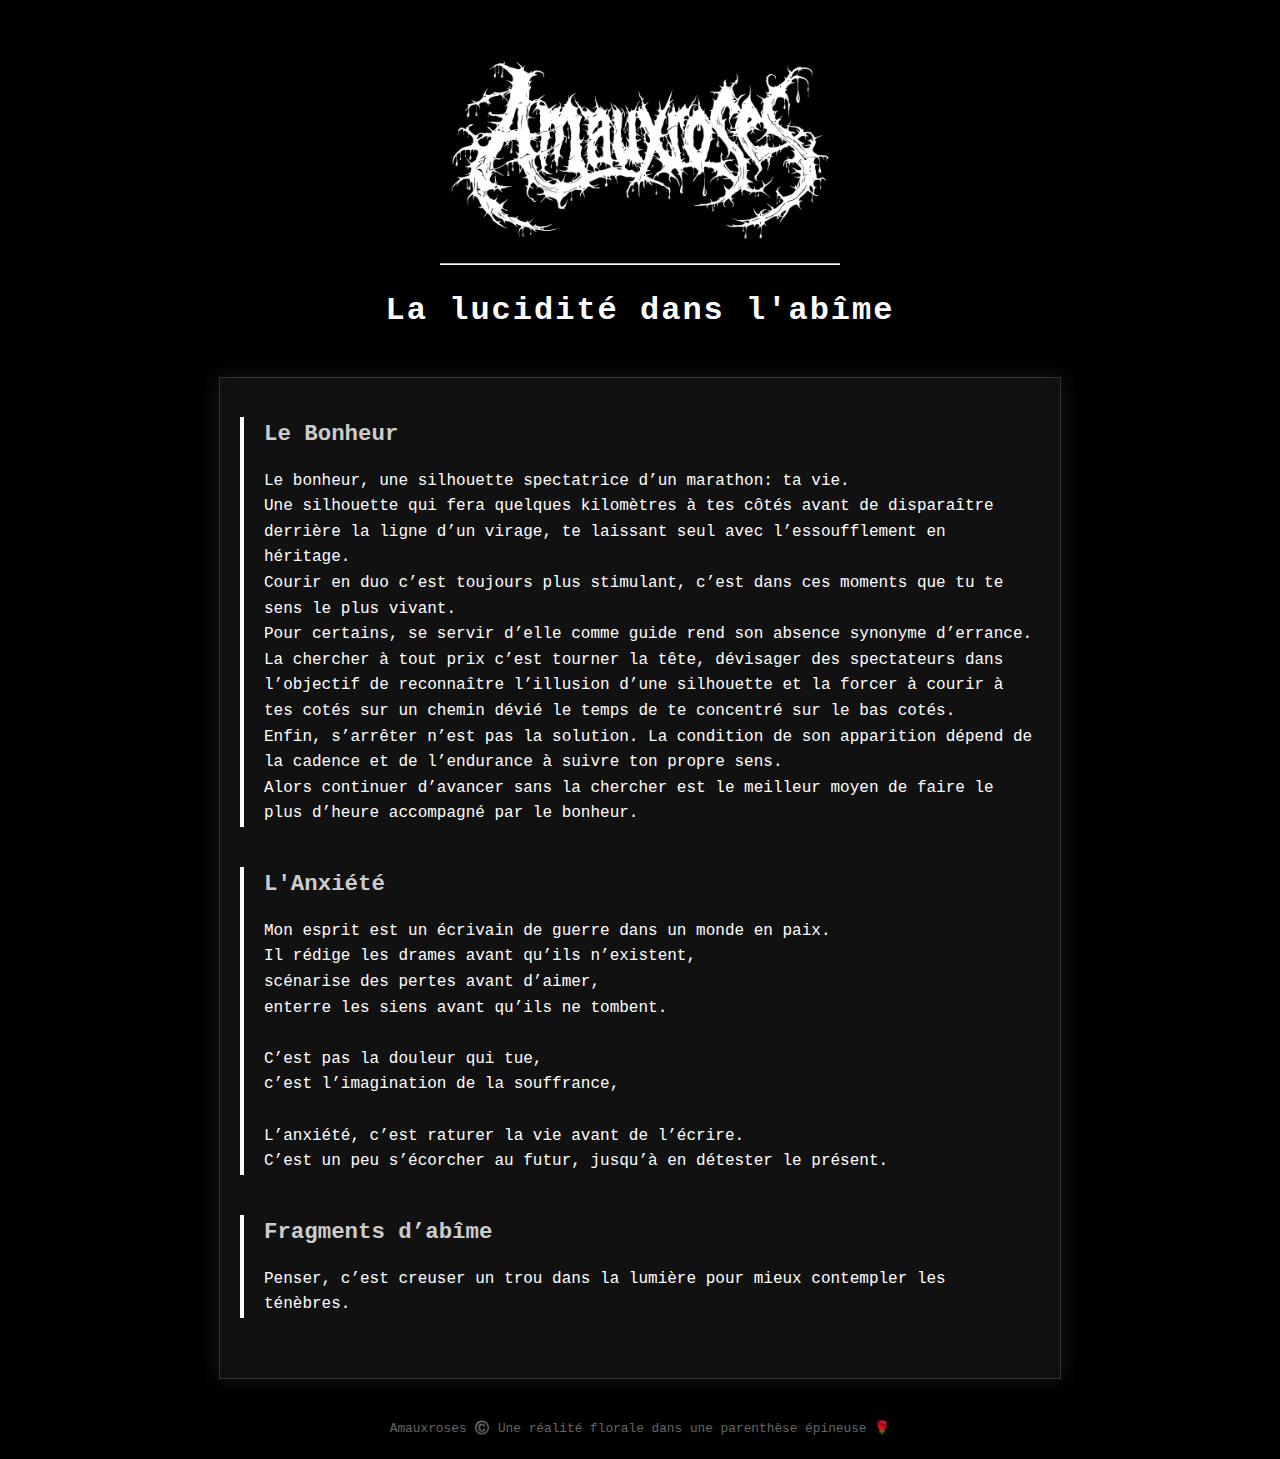
<file: abime.html>
<!DOCTYPE html>
<html lang="fr">
<head>
  <meta charset="UTF-8">
  <meta name="viewport" content="width=device-width, initial-scale=1.0">
    <link rel="icon" href="data:image/svg+xml,<svg xmlns=%22http://www.w3.org/2000/svg%22 viewBox=%220 0 100 100%22><text y=%22.9em%22 font-size=%2290%22>🌹</text></svg>">
  <title>Abime</title>
  <style>
    body {
      margin: 0;
      background-color: #000;
      color: #fff;
      font-family: 'Courier New', Courier, monospace;
      line-height: 1.6;
      display: flex;
      flex-direction: column;
      align-items: center;
    }

    header {
      text-align: center;
      margin: 40px 0 20px;
    }

    header img {
      max-width: 400px;
    }

    h1 {
      font-size: 2em;
      margin-top: 10px;
      letter-spacing: 2px;
    }

    .container {
      width: 90%;
      max-width: 800px;
      padding: 20px;
      background-color: #111;
      border: 1px solid #333;
      box-shadow: 0 0 20px rgba(255, 255, 255, 0.1);
      margin-bottom: 40px;
    }

    .text-entry {
      margin-bottom: 40px;
      border-left: 4px solid #fff;
      padding-left: 20px;
    }

    .text-entry h2 {
      font-size: 1.4em;
      margin-bottom: 10px;
      color: #ccc;
    }

    .text-entry p {
      white-space: pre-wrap;
    }

    footer {
      font-size: 0.8em;
      color: #666;
      margin-bottom: 20px;
    }
  </style>
</head>
<body>
  <header>
    <img src="deathcore-amauxroses-white.png" alt="Logo">
    <h1>La lucidité dans l'abîme</h1>
  </header>

  <div class="container" id="textContainer">
    <!-- Les textes s'afficheront ici -->
  </div>

  <footer>
    Amauxroses ©️ Une réalité florale dans une parenthèse épineuse 🌹
  </footer>

  <script>
    const textesPhilosophiques = [
      {
        titre: "Le Bonheur",
        contenu: `Le bonheur, une silhouette spectatrice d’un marathon: ta vie.
Une silhouette qui fera quelques kilomètres à tes côtés avant de disparaître derrière la ligne d’un virage, te laissant seul avec l’essoufflement en héritage.
Courir en duo c’est toujours plus stimulant, c’est dans ces moments que tu te sens le plus vivant.
Pour certains, se servir d’elle comme guide rend son absence synonyme d’errance.
La chercher à tout prix c’est tourner la tête, dévisager des spectateurs dans l’objectif de reconnaître l’illusion d’une silhouette et la forcer à courir à tes cotés sur un chemin dévié le temps de te concentré sur le bas cotés.
Enfin, s’arrêter n’est pas la solution. La condition de son apparition dépend de la cadence et de l’endurance à suivre ton propre sens.
Alors continuer d’avancer sans la chercher est le meilleur moyen de faire le plus d’heure accompagné par le bonheur.
`
      },
      {
        titre: "L'Anxiété",
        contenu: `Mon esprit est un écrivain de guerre dans un monde en paix.
Il rédige les drames avant qu’ils n’existent,
scénarise des pertes avant d’aimer,
enterre les siens avant qu’ils ne tombent.

C’est pas la douleur qui tue,
c’est l’imagination de la souffrance,

L’anxiété, c’est raturer la vie avant de l’écrire.
C’est un peu s’écorcher au futur, jusqu’à en détester le présent.
`
      },
      {
        titre: "Fragments d’abîme",
        contenu: `Penser, c’est creuser un trou dans la lumière pour mieux contempler les ténèbres.`
      }
    ];

    const container = document.getElementById('textContainer');

    textesPhilosophiques.forEach(texte => {
      const entry = document.createElement('div');
      entry.classList.add('text-entry');

      const title = document.createElement('h2');
      title.textContent = texte.titre;

      const content = document.createElement('p');
      content.textContent = texte.contenu;

      entry.appendChild(title);
      entry.appendChild(content);
      container.appendChild(entry);
    });
  </script>
</body>
</html>
</file>
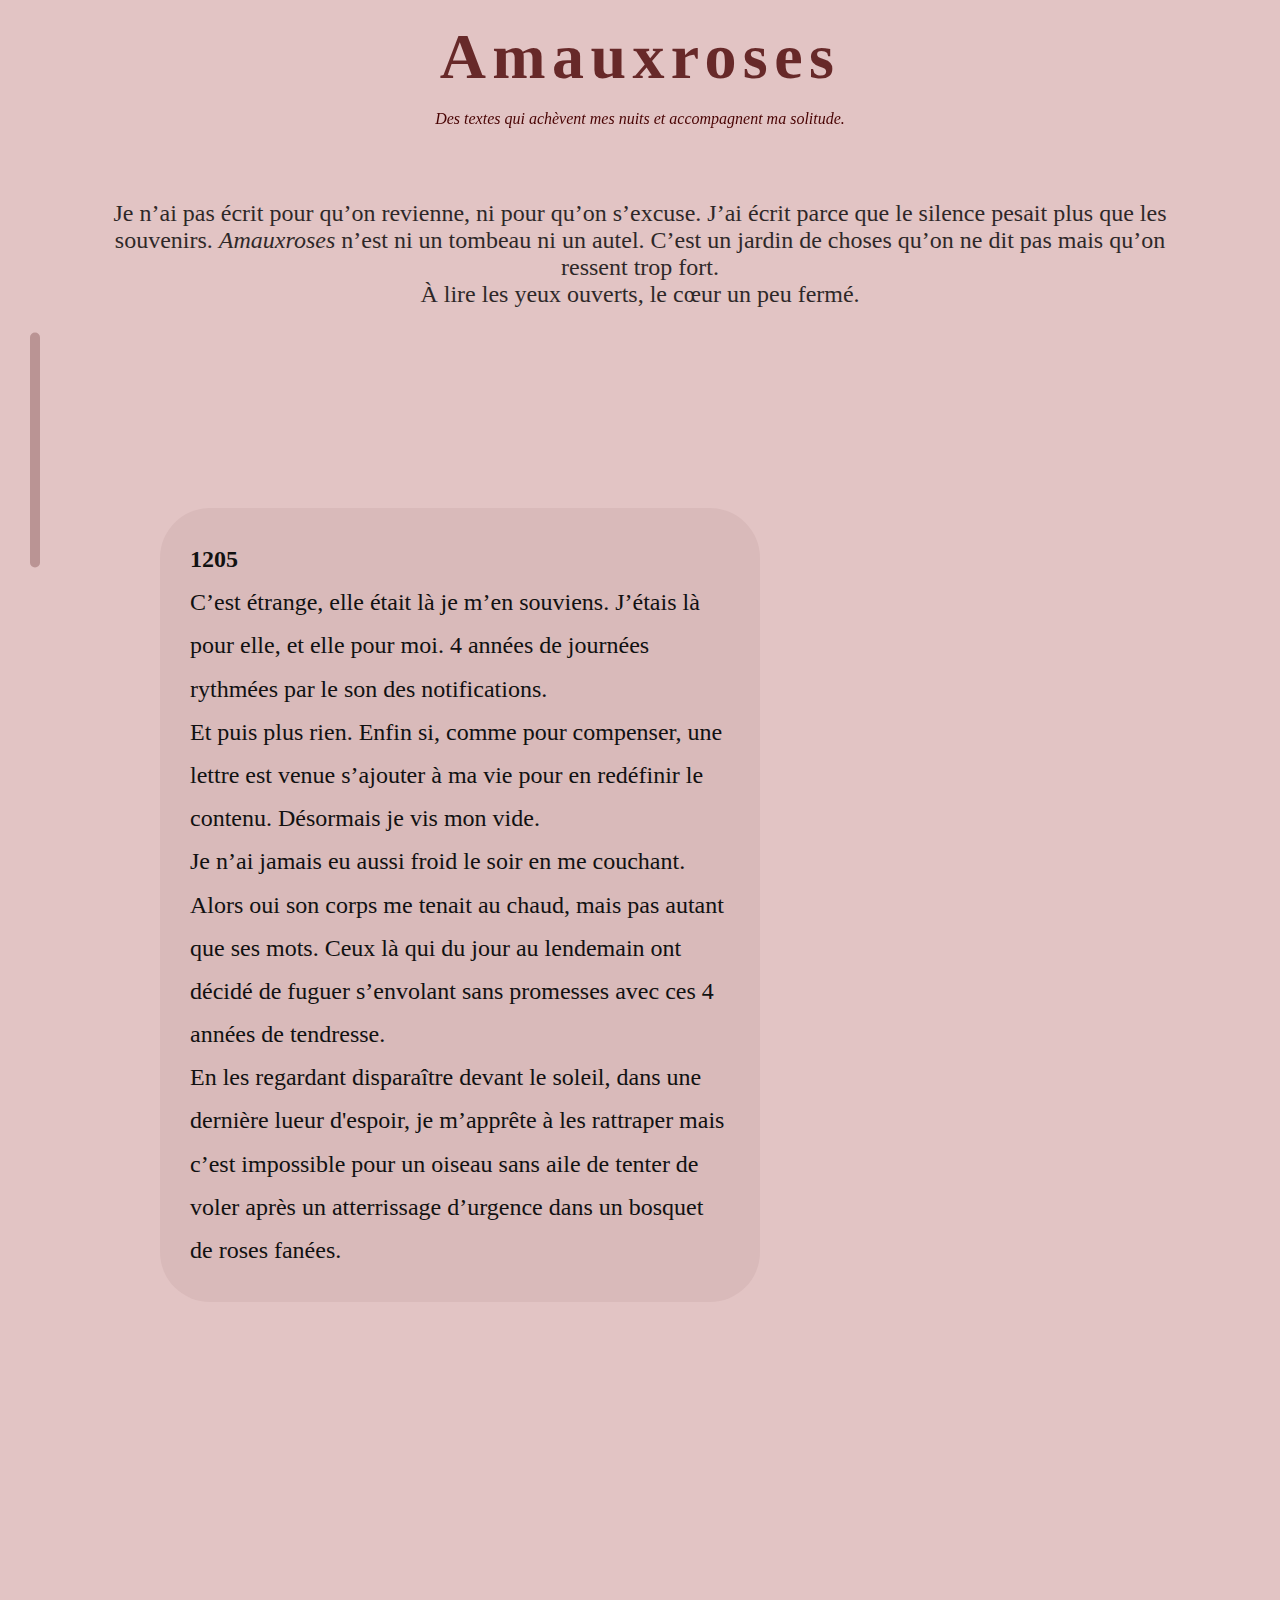
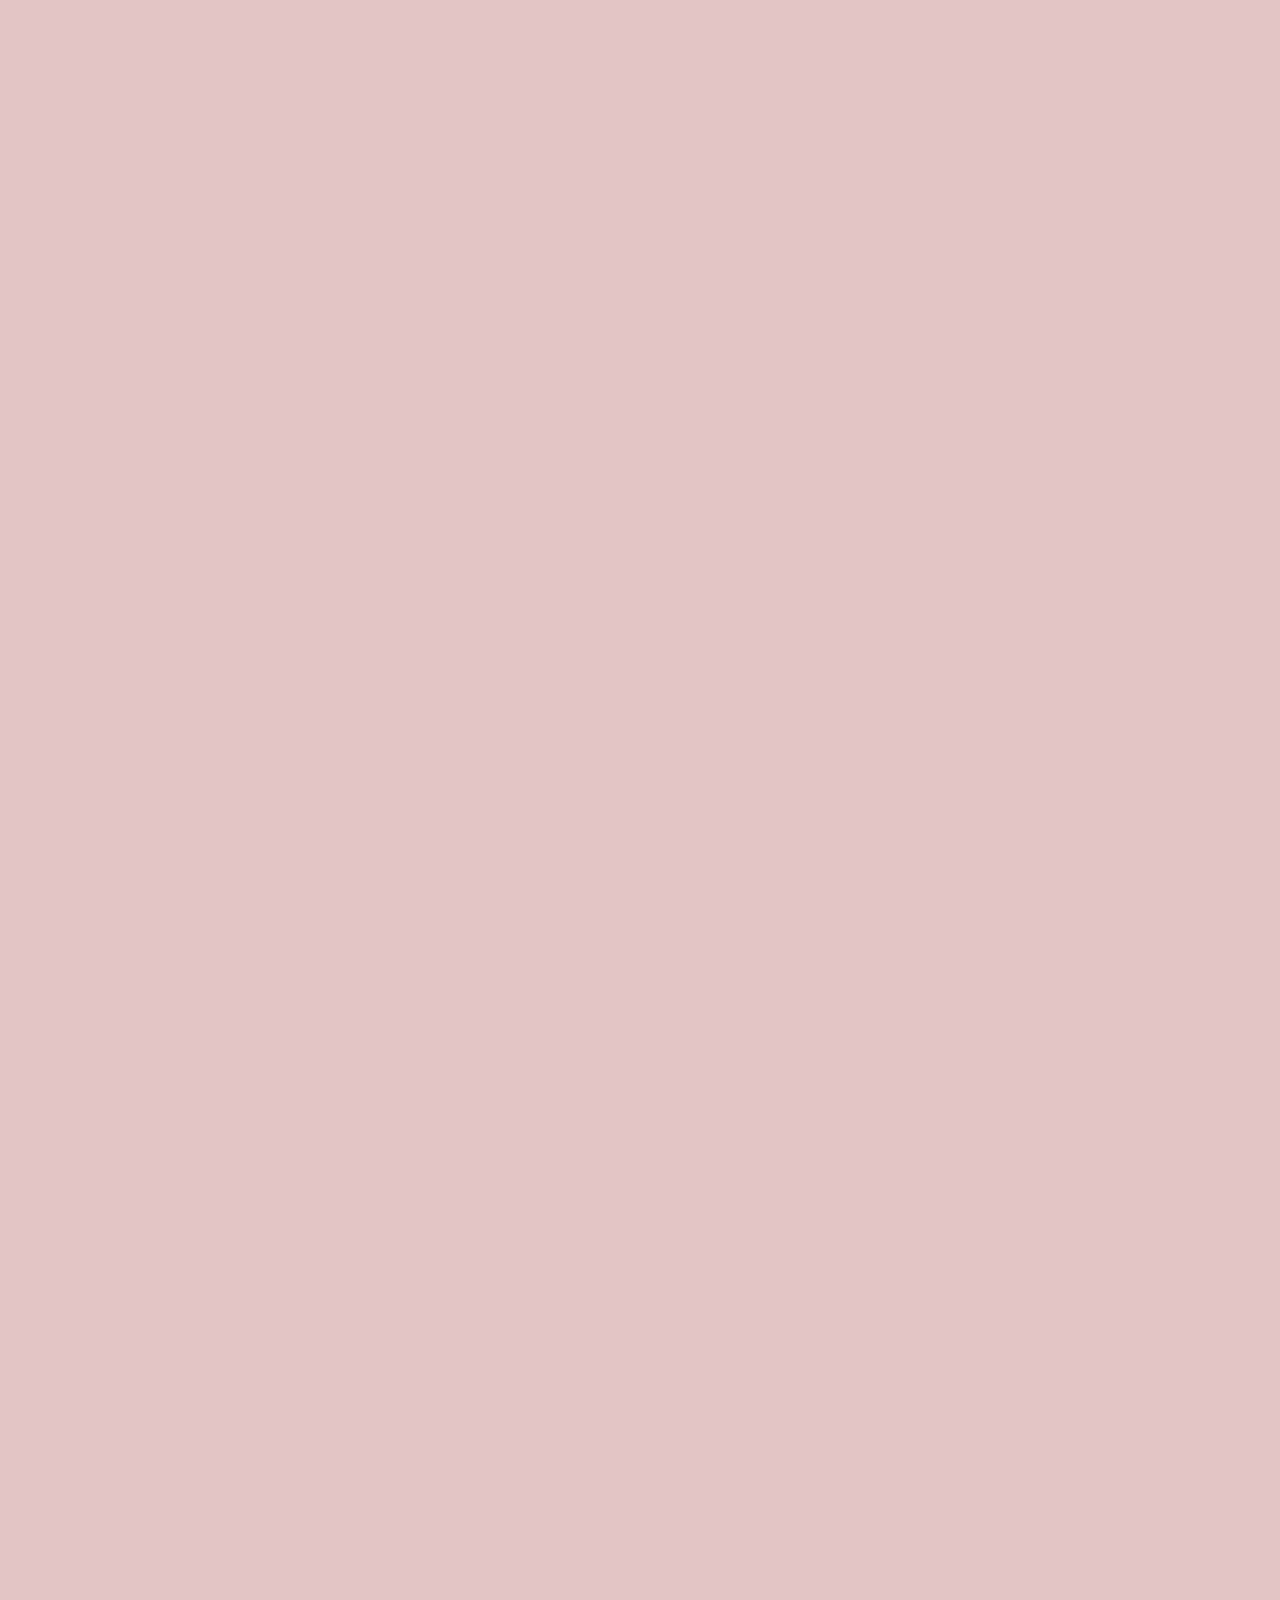
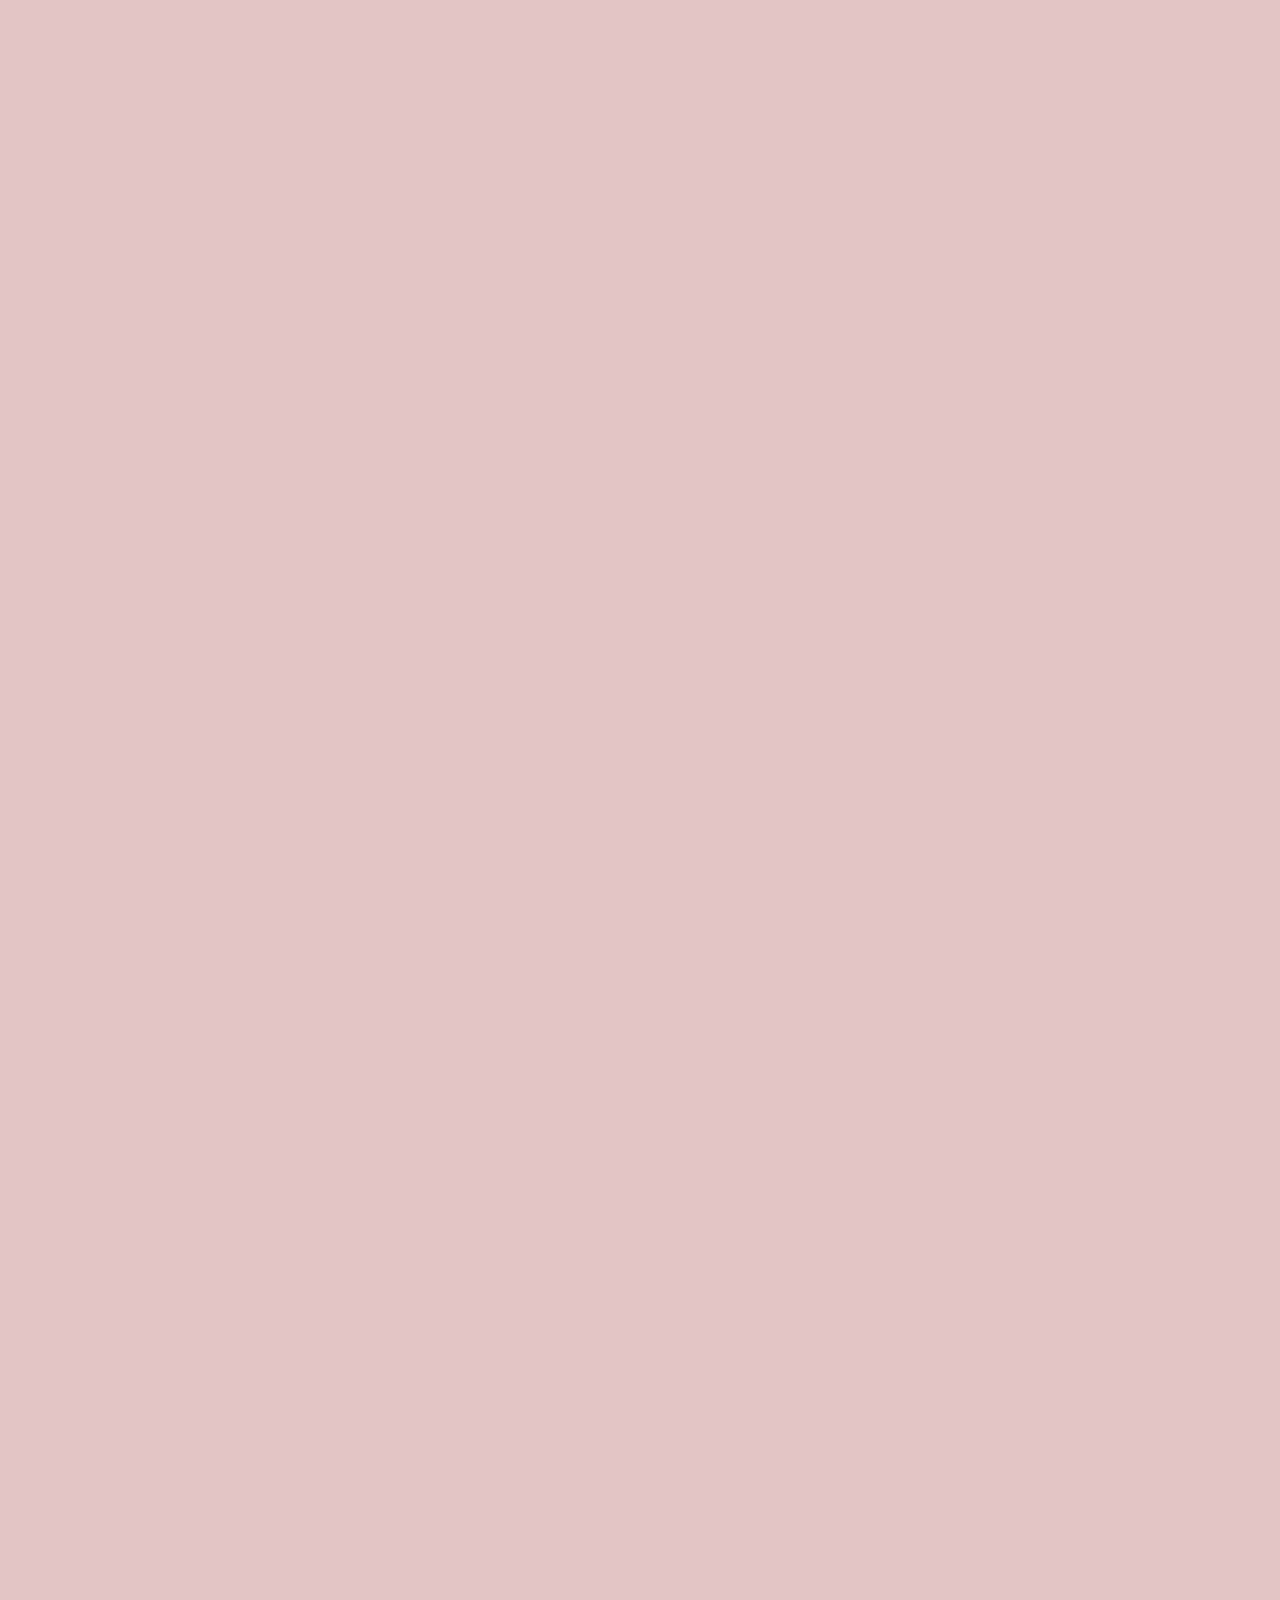
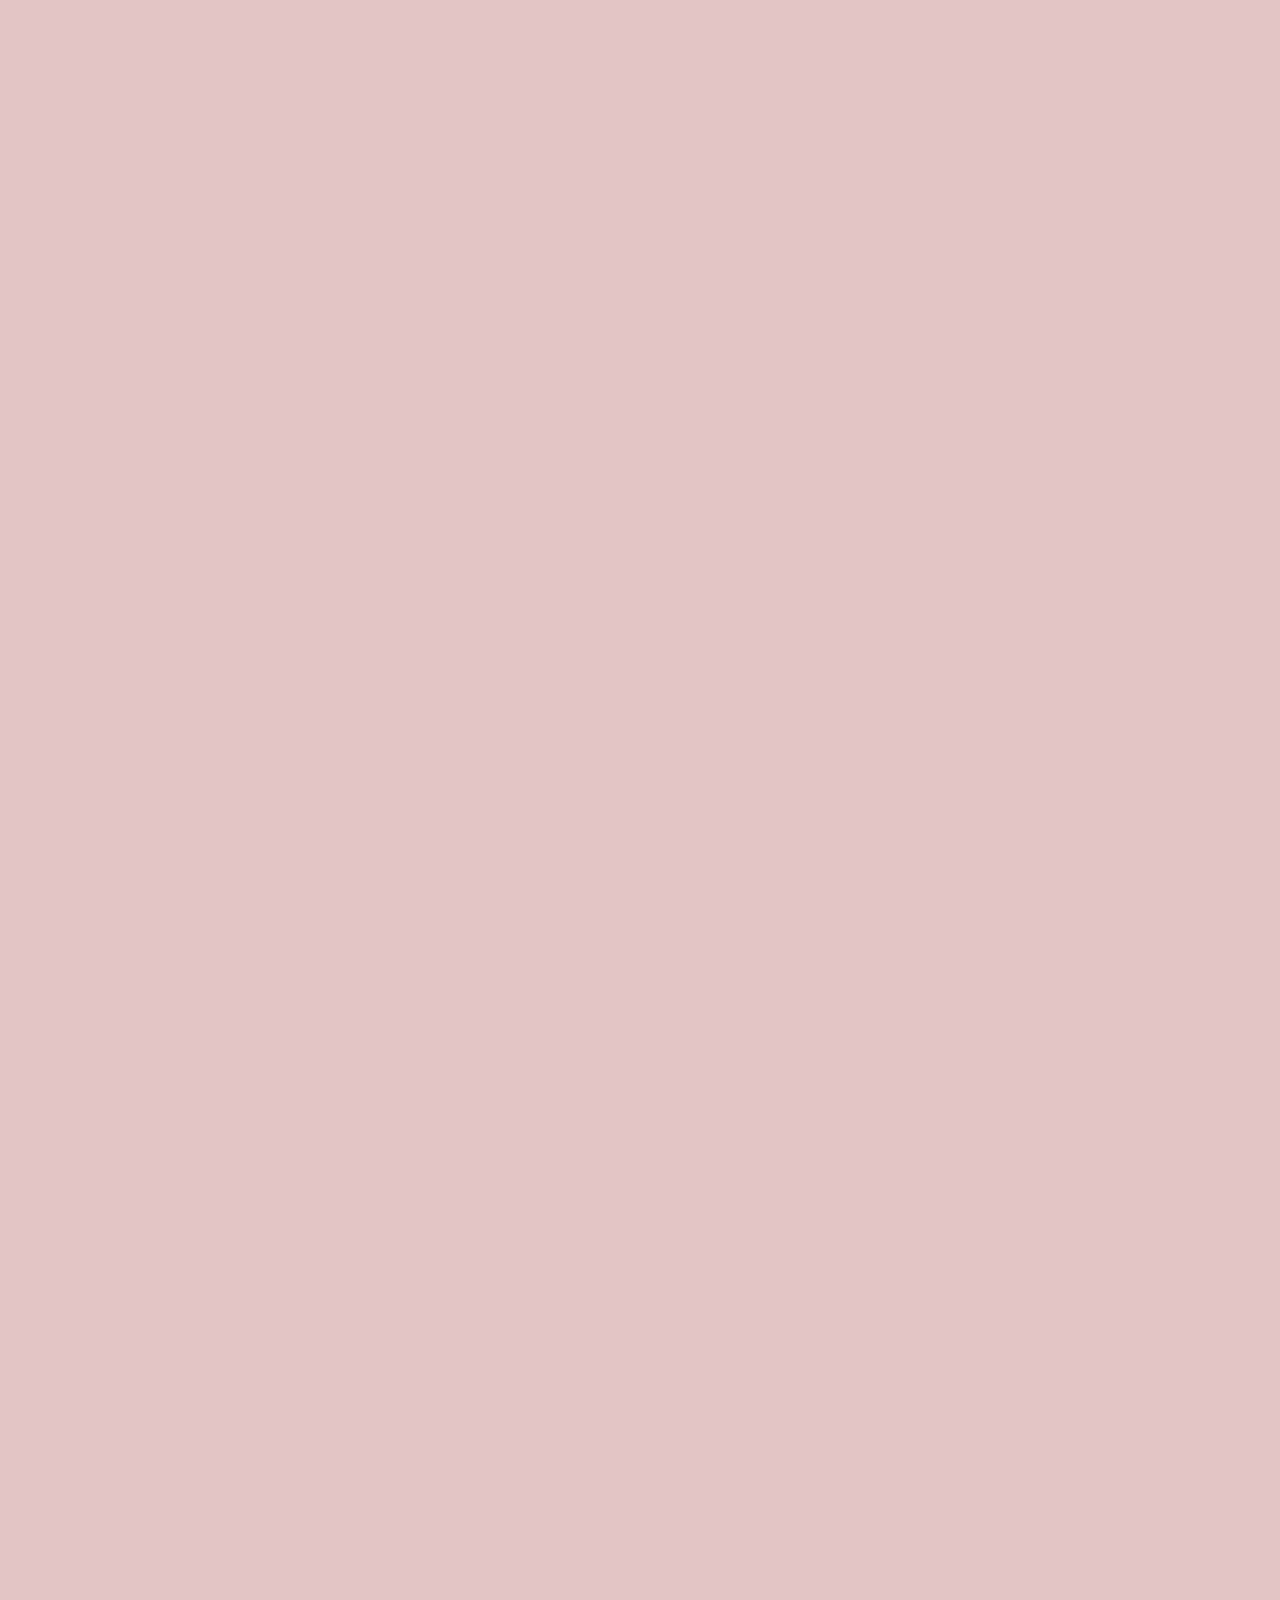
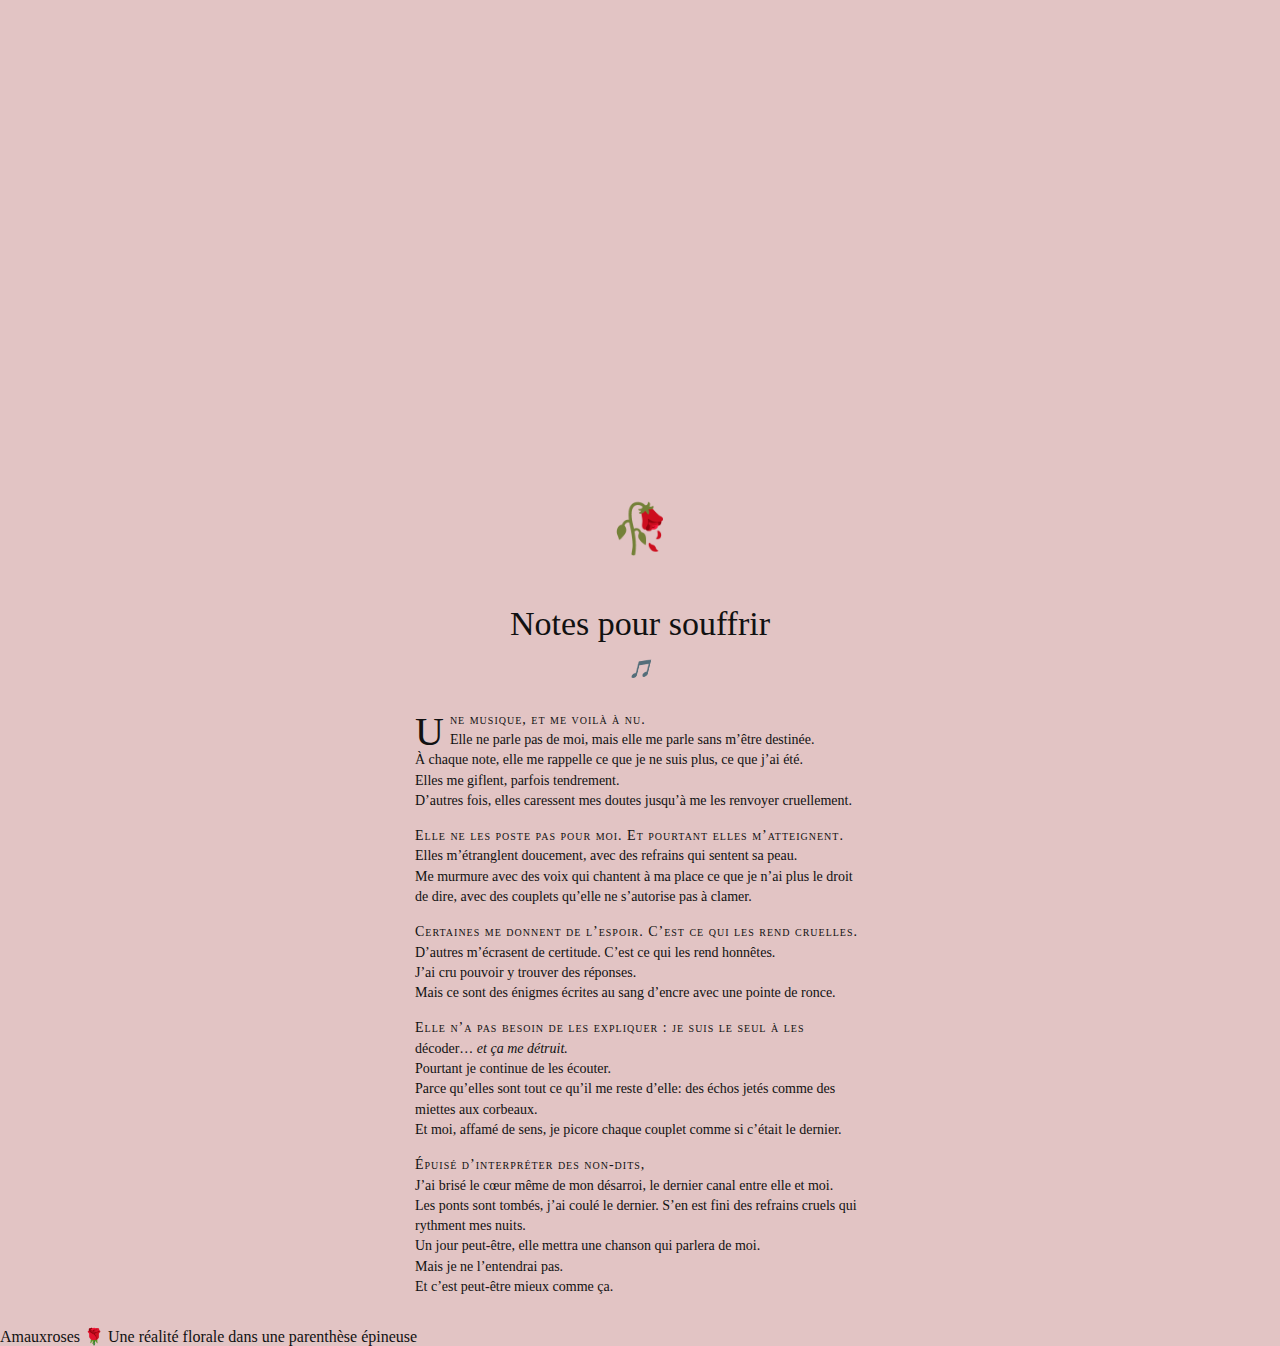
<file: douxamer.html>
<!DOCTYPE html>
<html lang="fr">
<head>
  <meta charset="UTF-8" />
  <meta name="viewport" content="width=device-width, initial-scale=1.0"/>
  <title>Doux-Amer - Amauxroses</title>
  <link rel="stylesheet" href="style-douxamer.css" />
  <script defer src="script-douxamer.js"></script>
  <link rel="icon" href="data:image/svg+xml,<svg xmlns=%22http://www.w3.org/2000/svg%22 viewBox=%220 0 100 100%22><text y=%22.9em%22 font-size=%2290%22>🌹</text></svg>">
  <style>
  </style>
</head>
<body>

  <header class="site-header">
    <h1 class="site-title"><strong>Amauxroses</strong></h1>
    <div><p style="color:#490303; text-align: center;" ><i>Des textes qui achèvent mes nuits et accompagnent ma solitude.</i></p></div>
  </header>

<div class="menu-wrapper" id="menuWrapper">
  <div class="menu-bar" id="menuBar"></div>
  <div class="menu-links" id="menuLinks">
    <a href="index.html" class="menu-item"> Accueil </a>
    <a href="pastilles.html" class="menu-item"> Pastilles </a>
    </div>
  </div>

  <main class="pensees-container">
    <div class="sub-title">Je n’ai pas écrit pour qu’on revienne, ni pour qu’on s’excuse.
J’ai écrit parce que le silence pesait plus que les souvenirs.

<i>Amauxroses</i> n’est ni un tombeau ni un autel.
C’est un jardin de choses qu’on ne dit pas mais qu’on ressent trop fort.<br>

À lire les yeux ouverts, le cœur un peu fermé.
    </div>

    <div class="pensee"><strong>1205</strong><br>
C’est étrange, elle était là je m’en souviens. J’étais là pour elle, et elle pour moi. 4 années de journées rythmées par le son des notifications.<br>
Et puis plus rien. Enfin si, comme pour compenser, une lettre est venue s’ajouter à ma vie pour en redéfinir le contenu. Désormais je vis mon vide.<br>
Je n’ai jamais eu aussi froid le soir en me couchant. Alors oui son corps me tenait au chaud, mais pas autant que ses mots. Ceux là qui du jour au lendemain ont décidé de fuguer s’envolant sans promesses avec ces 4 années de tendresse.<br>
En les regardant disparaître devant le soleil, dans une dernière lueur d'espoir, je m’apprête à les rattraper mais c’est impossible pour un oiseau sans aile de tenter de voler après un atterrissage d’urgence dans un bosquet de roses fanées.
</div>
    <div class="pensee"><strong>1405</strong><br>
“Voilà ton arrêt chéri”<br>
“Ah oui !” que je t’ai dit d’un air convaincu, comme si cette gare perdue entre Confort et Inconnu allait m’accueillir à bras tendus. A quoi bon de toute façon? Tes nouveaux douaniers m'auraient pas laissé continuer.<br>
C’était une plateforme goudronnée, transpirant la tristesse au point de réfléchir la lumière d’un lampadaire solitaire surplombant un guichet condamné, orné d’un papier griffonné qui disait “pas de ticket”. <br>
Un immense frisson m’a traversé les épineuses du sacrum à l’occiput, ici c’est le temps qu’on attend.
</div>
    <div class="pensee"><strong>1705</strong><br>
Le cocktail de ton silence et de ton indifférence m’a fait douter de la beauté et de la saveur de nos happy hours.
</div>
    <div class="pensee"><strong>2105</strong><br>
J’ai longtemps pensé qu’on serait dévasté, qu’on pleurerait séparés, qu’on devrait réapprendre à marcher, que nos souvenirs allaient allonger nos journées, que la santé de l’autre allait nous préoccuper, que des regrets allaient émerger, que nos habitudes allaient nous rattraper, que nos attentions inonderaient nos pensées.<br> 
En somme, je pensais qu’on allait se manquer.<br>
J’en étais persuadé, on en avait déjà parlé.<br>
Force est de constater que je ne m’étais trompé qu’à moitié.<br>
</div>
    <div class="pensee"><strong>2305</strong><br>
Être spectateur à contre cœur d’une vie que j’aurais aimé vivre à tes côtés, ça rend les choses très compliquées.<br>
Cette vie à t'accompagner j’en avais rêvé, mais il est temps pour moi de te regarder t’éloigner sans te retourner, un sourire éclatant et les yeux souriants, rattrapant une vie que tu avais peur de rater en restant à mes côtés.<br>
Qui y a t’il de plus douloureux que de ne pas manquer à la personne qui te manque le plus au monde ?
</div>
    <div class="pensee"><strong>2605</strong><br>
Ce livre lourd de souvenirs que je n’ai pas le courage de fermer n’est en réalité qu’une page à tourner pour la personne qui a décidé de l’ignorer.<br>
La chute de spécial à banal fait reconsidérer le blessé comme polytraumatisé.
</div>
    <div class="pensee"><strong>2805</strong><br>
“Prends soin de toi.” Ce sont les derniers mots que tu m’as adressés en plongeant ton regard libéré sur le mien dévasté.<br>
Je vais apprendre à le faire doucement mais sûrement. Tu n’en sauras rien, tu ne t’en rendra même pas compte. Au fond, cette dernière locution n’était pas de l’affection mais une façon polie de clore la conversation.<br>
Des paroles en l’air qui ont servi de déguisement à la formule “j’en ai rien à faire”.
</div>
    <div class="pensee"><strong>0206</strong><br>
C’est quand je veux prendre l’air et qu’il est tard qu’ils errent comme des bâtards entre Fougères et la rue Mouffetard.
</div>
    <div class="pensee"><strong>0306</strong><br>
Il y a des bas et des hauts, des moments où je rêve, d’autres où je me relève.<br>
Je m’accroche à sa mélancolie, sa solitude apparente pour me sentir exister dans un esprit que j’ai l’impression d’avoir depuis longtemps quitté.
</div>
    <div class="pensee"><strong>0506</strong><br>
Souvenirs et avenirs, alliés pour briser le miroir de notre histoire.<br> Celui qui reflétait l’espoir d’un voyage mouvementé, sublimé par la lumière d’un foyer.<br>
Les dernières braises consumant lentement ce même bâtiment en y emportant un semblant de rire innocent.<br>
Elle n’aura ni tes yeux, ni tes cheveux.
</div>
  </main>

<div><p class="iconcentre">🥀</p></div>

<div class="flex-container">
  <div style="align-self: flex-start">
<div class="poem">

  <h1>Notes pour souffrir</h1>
  <h2>🎵</h2>
  
<p>
Une musique, et me voilà à nu. <br>
Elle ne parle pas de moi, mais elle me parle sans m’être destinée. <br>
À chaque note, elle me rappelle ce que je ne suis plus, ce que j’ai été. <br> 
Elles me giflent, parfois tendrement. <br>
D’autres fois, elles caressent mes doutes jusqu’à me les renvoyer cruellement. <br>
  </p>
<p>
Elle ne les poste pas pour moi. Et pourtant elles m’atteignent. <br>
Elles m’étranglent doucement, avec des refrains qui sentent sa peau. <br> 
Me murmure avec des voix qui chantent à ma place ce que je n’ai plus le droit de dire, avec des couplets qu’elle ne s’autorise pas à clamer. <br>
  </p>
<p>
Certaines me donnent de l’espoir. C’est ce qui les rend cruelles. <br>
D’autres m’écrasent de certitude. C’est ce qui les rend honnêtes. <br>
J’ai cru pouvoir y trouver des réponses. <br>
Mais ce sont des énigmes écrites au sang d’encre avec une pointe de ronce. <br>
  </p>
<p>
Elle n’a pas besoin de les expliquer : je suis le seul à les décoder… <i>et ça me détruit.</i> <br>
Pourtant je continue de les écouter. <br> 
Parce qu’elles sont tout ce qu’il me reste d’elle: des échos jetés comme des miettes aux corbeaux. <br>
Et moi, affamé de sens, je picore chaque couplet comme si c’était le dernier. <br>
</p>
<p>
Épuisé d’interpréter des non-dits, <br>
J’ai brisé le cœur même de mon désarroi, le dernier canal entre elle et moi. <br>
Les ponts sont tombés, j’ai coulé le dernier. S’en est fini des refrains cruels qui rythment mes nuits. <br>
Un jour peut-être, elle mettra une chanson qui parlera de moi. <br>
Mais je ne l’entendrai pas. <br>
Et c’est peut-être mieux comme ça.<br>
  </p>

</div></div>
  
</div>
<footer> Amauxroses 🌹 Une réalité florale dans une parenthèse épineuse </footer>

  <script src="script-douxamer.js"></script>

</body>
</html>
</file>
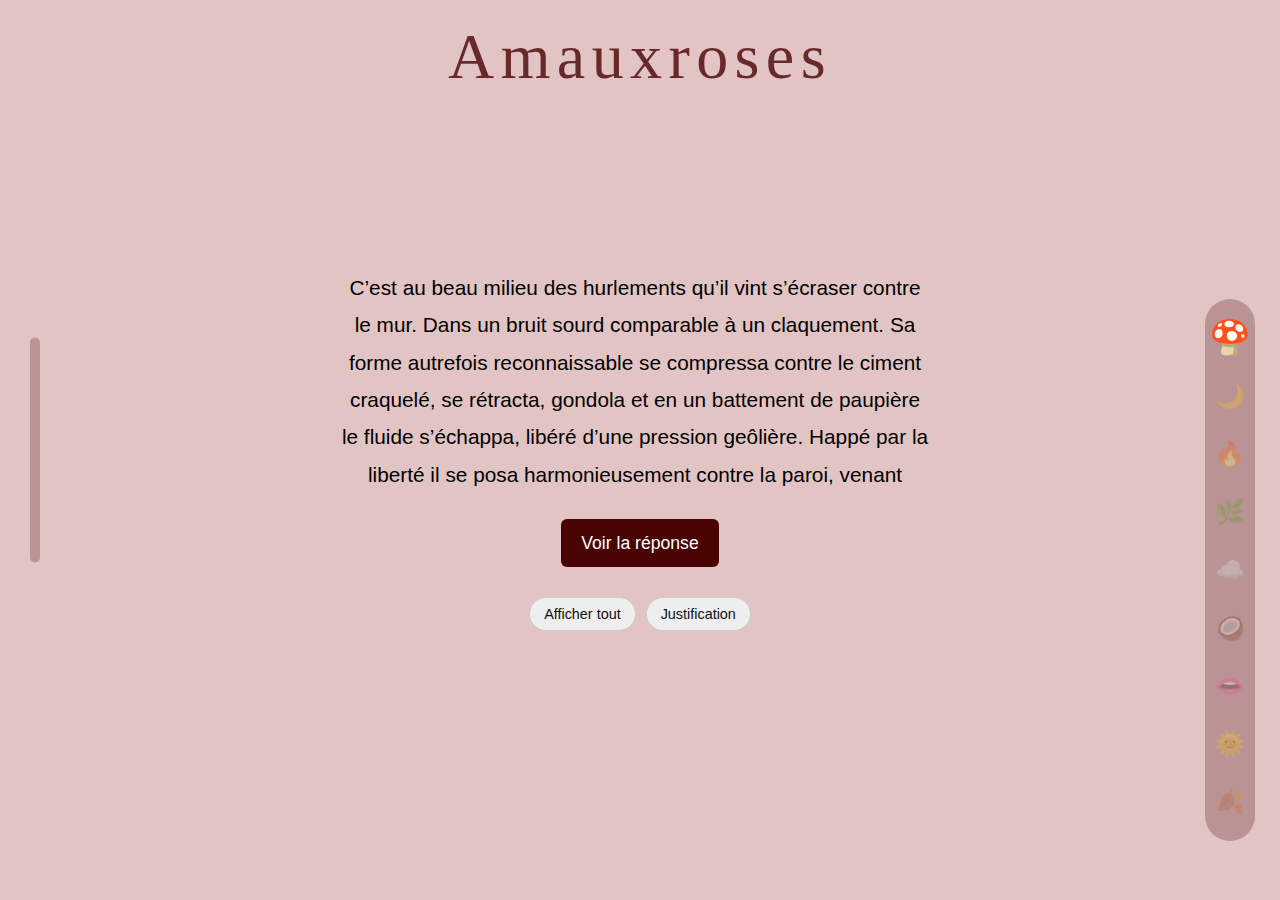
<file: pastilles.html>
<!DOCTYPE html>
<html lang="en">
<head>
  <meta charset="UTF-8" />
  <meta name="viewport" content="width=device-width, initial-scale=1.0"/>
  <title>Pastilles - Amauxroses</title>
  <link rel="stylesheet" href="style.css"/>
  <link rel="icon" href="data:image/svg+xml,<svg xmlns=%22http://www.w3.org/2000/svg%22 viewBox=%220 0 100 100%22><text y=%22.9em%22 font-size=%2290%22>🌹</text></svg>">

</head>
<body>
<header class="site-header">
  <h1 class="site-title">Amauxroses</h1>
</header>

<div class="menu-wrapper" id="menuWrapper">
  <div class="menu-bar" id="menuBar"></div>
  <div class="menu-links" id="menuLinks">
    <a href="index.html" class="menu-item"> Accueil </a>
    <a href="douxamer.html" class="menu-item"> Doux-Amer </a>
  </div>
</div>


<div class="text-container">
  <div class="text-scroll-wrapper">
    <div class="text-content" id="textContent"></div>
  </div>
  
  <div class="fade-bottom" id="fadeBottom"></div>

  <button class="reponse-btn" id="reponseBtn">
    <span class="reponse-text">Voir la réponse</span>
  </button>

  <div class="text-actions">
    <button id="toggleHeightBtn">Afficher tout</button>
    <button id="toggleAlignBtn">Justification</button>
  </div>

</div>



  <div class="scrollbar">
    <div class="scroll-inner" id="scrollInner">
      <!-- Items generated via JS -->
    </div>
  </div>

  <script src="script-pastilles.js"></script>
</body>
</html>
</file>
<file: style-douxamer.css>
body {
  margin: 0;
  padding: 0;
  font-family: serif;
  background: rgb(226, 196, 196);
  color: #111;
}

.site-header {
  position: fixed;
  top: 20px;
  left: 50%;
  transform: translateX(-50%);
  z-index: 1000;
  background: transparent;
  pointer-events: none; /* ne gêne pas les clics dessous */
  transform-origin: top center;
}

.site-title {
  font-family: Constantia;
  letter-spacing: 0.1em;
  font-weight: normal;
  margin: 0;
  opacity: 0.8;
  text-align: center;
  color: #490303;
  transition: transform 0.5s ease, left 0.5s ease;
  font-size: clamp(1.2rem, 5vw, 5rem);
}

.sub-title {
  font-family: serif;
  font-weight: normal;
  margin: 0;
  opacity: 0.8;
  text-align: center;
  color: #000000;
  font-size: 1.5rem;
}



.pensees-container {
  max-width: 100%;
  padding: 200px 100px;
  padding-bottom: 100px;
  display: flex;
  flex-direction: column;
  gap: 200px; /* espacement important entre les blocs */
  align-items: center;
}

@media screen and (max-width: 768px) {
  .pensees-container {
  max-width: 100%;
  padding: 200px 10px;
  padding-bottom: 100px;
  display: flex;
  flex-direction: column;
  gap: 200px; /* espacement important entre les blocs */
  align-items: center;
  }
}

.pensee {
  max-width: 50%;
  font-size: 1.5rem;
  line-height: 1.8;
  opacity: 0;
  transform: translateY(30px);
  transition: opacity 2s ease, transform 2s ease;
  position: relative;
  background: #d9baba;
  border-radius: 50px;
  padding: 30px;
}

.pensee.visible {
  opacity: 1;
  transform: translateY(0);
}

.pensee.left {
  align-self: flex-start;
  text-align: left;
  margin-left: 60px;
}

.pensee.right {
  align-self: flex-end;
  text-align: right;
  margin-right: 60px;
}

  /* === MENU BAR === */
.menu-bar {
  height: 25vh;
  background: #ba9494;
  padding: 5px;
  cursor: pointer;
  transition: background 0.3s;
  border-radius: 10px;
  position: relative; /* ← nécessaire pour positionner le menu par rapport à elle */
}

.menu-wrapper {
  position: fixed;
  top: 50%;
  left: 30px;
  transform: translateY(-50%);
  display: flex;
  align-items: center;
  z-index: 10;
}

  
.menu-bar.active {
  background: #490303;
}
  
.menu-links {
  position: absolute;
  top: 50%;
  left: 20px; /* espace entre la barre et les liens */
  transform: translateY(-50%);
  display: none;
  flex-direction: column;
  gap: 10px;
  color: #490303;
  font-size: larger;
  line-height: 2em;
  background: rgb(226, 196, 196);
  animation: slideIn 0.3s ease forwards;
}


.menu-wrapper:hover .menu-links {
  display: flex;
}

.menu-wrapper:hover .menu-bar {
  background: #490303;
}

.menu-wrapper.active .menu-bar {
  background: #490303;
}

.menu-wrapper.active .menu-links {
  display: flex;
}

.menu-bar.active .menu-links {
  display: flex;
}
  
@keyframes slideIn {
  from {
    transform: translateX(-20px) translateY(-50%);
    opacity: 0;
  }
  to {
    transform: translateX(0px) translateY(-50%);
    opacity: 1;
  }
}

.menu-bar.active + .menu-links {
  display: flex;
}
  
.menu-item, .title {
  cursor: pointer;
  white-space: nowrap;
}

.flex-container {
  max-width: 750px;
  margin: 0px auto;
  align-items: center;
  position: relative;
}

/* Set display preferences for poem. */

.poem {
  max-width: 450px;
  margin: auto;
  /*padding: 10px 0;*/
  font-family: Baskerville;
  font-size: 14px;
  text-align: left;
}

/* Add spacing to each stanza. */

.poem p {
  margin-bottom: 15px;
  line-height: 1.45em;
}

/* Set type preferences for poem's headings.  */

.poem h1,
.poem h2 {
  font-family: Baskerville;
  font-weight: normal;
  text-align: center;
}

/* Set display preferences for title of the poem. */

.poem h1 {
  font-size: 34px;
  margin-bottom: 10px;
}

/* Set display preferences for name of the poet. */

.poem h2 {
  font-size: 18px;
  font-style: italic;
  margin-bottom: 30px;
}

/* Make the first letter a drop cap/initial. */

.poem h2+p:first-letter {
  float: left;
  font-size: 40px;
  margin: 12px 5px 0px 0px;
}

/* Set display preferences for first line of each stanza. */

.poem p:first-line {
  font-variant: small-caps;
  letter-spacing: 1px;
}

/* Add margin and padding at end of the poem. */

.poem p:last-child {
  margin-bottom: 15px;
  padding-bottom: 15px;
}

.iconcentre {
  text-align: center;
  font-size: 3rem;
}

@media screen and (max-width: 768px) {
  .menu-wrapper {
    position: absolute;
    top: 0;
    left: 0;
    width: 100%; /* prend toute la largeur */
    height: 50px;
    display: flex;
    align-items: center;
    justify-content: center;
    z-index: 10;
  }

  .menu-bar {
    width: 100%;
    height: 50px;
    background: #490303;
    transition: none;
  }

  .menu-links {
    position: absolute;
    top: 50px;
    left: 0;
    width: 100%;
    flex-direction: row;
    justify-content: space-around;
    padding: 10px 0;
    background: rgb(226, 196, 196);

  }

  .menu-links a {
    font-size: 1rem;
    padding: 0 10px;
  }

  .flex-container {
    max-width: 100%;
    align-items: center;
    margin-left: 60px;
    position: relative;
}

  .iconcentre {
    margin-left: 60px;
    text-align: center;
    font-size: 3rem;
}
}
</file>
<file: style.css>
* {
    margin: 0;
    padding: 0;
    box-sizing: border-box;
  }
  
  body {
    display: flex;
    height: 100vh;
    font-family: sans-serif;
    background: rgb(226, 196, 196);
    overflow: hidden;
  }
  
  /* === MENU BAR === */
.menu-bar {
  width: 10px;
  height: 25vh;
  background: #ba9494;
  padding: 5px;
  cursor: pointer;
  transition: background 0.3s;
  border-radius: 10px;
  position: relative; /* ← nécessaire pour positionner le menu par rapport à elle */
}

.menu-wrapper {
  position: absolute;
  top: 50%;
  left: 30px;
  transform: translateY(-50%);
  display: flex;
  align-items: center;
  z-index: 10;
}

  
.menu-bar.active {
  background: #490303;
}
  
.menu-links {
  position: absolute;
  top: 50%;
  left: 20px; /* espace entre la barre et les liens */
  transform: translateY(-50%);
  display: none;
  flex-direction: column;
  gap: 10px;
  color: #490303;
  font-size: larger;
  line-height: 2em;
  background: rgb(226, 196, 196);
  animation: slideIn 0.3s ease forwards;
}


.menu-wrapper:hover .menu-links {
  display: flex;
}

.menu-wrapper:hover .menu-bar {
  background: #490303;
}

.menu-wrapper.active .menu-bar {
  background: #490303;
}

.menu-wrapper.active .menu-links {
  display: flex;
}

.menu-bar.active .menu-links {
  display: flex;
}
  
@keyframes slideIn {
  from {
    transform: translateX(-20px) translateY(-50%);
    opacity: 0;
  }
  to {
    transform: translateX(0px) translateY(-50%);
    opacity: 1;
  }
}

.menu-bar.active + .menu-links {
  display: flex;
}
  
.menu-item, .title {
  cursor: pointer;
  white-space: nowrap;
}

@media screen and (max-width: 768px) {
  .menu-wrapper {
    position: absolute;
    top: 0;
    left: 0;
    width: 100%; /* prend toute la largeur */
    height: 50px;
    display: flex;
    align-items: center;
    justify-content: center;
    z-index: 10;
  }

  .menu-bar {
    width: 100%;
    height: 50px;
    background: #490303;
    transition: none;
  }

  .menu-links {
    position: absolute;
    top: 50px;
    left: 0;
    width: 100%;
    flex-direction: row;
    justify-content: space-around;
    padding: 10px 0;
    background: rgb(226, 196, 196);

  }

  .menu-links a {
    font-size: 1rem;
    padding: 0 10px;
  }
}
  
  /* === TEXT DISPLAY === */
.text-container {
  display: flex;
  flex-direction: column;
  align-items: center; /* ← centre horizontalement */
  justify-content: center;
  width: 100%;
  max-width: 1000px; /* ou autre largeur désirée */
  margin: 0 auto; /* ← centre le bloc dans la page */
  padding: 40px 0px;
  gap: 20px;
  padding-left: 100px;
  height: 100%;
  min-height: 100vh;
}


.text-scroll-wrapper {
  position: relative;
  max-height: calc(1.8em * 8);
  overflow-y: auto;
  width: 100%;
  max-width: 600px;
  transition: max-height 0.5s ease;
  flex-shrink: 0;
  flex-grow: 0;
}

.text-scroll-wrapper.full {
  flex-shrink: 0;
  flex-grow: 1;
  max-height: none;
  overflow: visible;
}

.text-scroll-wrapper.full .text-content {
  margin-bottom: 40px;
}

.text-scroll-wrapper.full + .fade-bottom {
  display: none;
}

.text-content {
  text-align: center;
  font-size: 1.3rem;
  line-height: 1.8;
  padding-right: 10px;
  transition: opacity 0.5s ease, transform 0.5s ease;
  padding-bottom: 10px; /* espace visuel */
}

.fade-bottom {
  position: absolute;
  width: 100%;
  max-width: 600px;
  height: 40px;
  left: 50%;
  transform: translateX(-50%);
  top: calc(40px + 4.8em * 8); /* positionnée juste après les 5 lignes */
  background: linear-gradient(to bottom, rgba(255, 255, 255, 0), rgb(226, 196, 196));
  pointer-events: none;
  z-index: 10;
  transition: opacity 0.3s ease;
  opacity: 1;
}



.fade-bottom.hidden {
  opacity: 0;
}


.fade-bottom.hidden {
  opacity: 0;
}


.text-content::-webkit-scrollbar {
  width: 6px;
}

.text-content::-webkit-scrollbar-thumb {
  background-color: #aaa;
  border-radius: 3px;
}

.text-content::after {
  content: "";
  position: absolute;
  bottom: 0;
  left: 0;
  width: 100%;
  height: 40px;
  pointer-events: none;
  transition: opacity 0.3s ease;
  opacity: 1;
}

.text-content.no-fade::after {
  opacity: 0;
}
  
  /* === SCROLLBAR === */
  .scrollbar {
    width: 100px;
    height: 100%;
    overflow: hidden;
    position: relative;
    display: flex;
    align-items: center;
    justify-content: center;
  }
  
  .scroll-inner {
    transition: transform 0.5s ease;
    display: flex;
    flex-direction: column;
    align-items: center;
    background: #ba9494;
    padding: 10px;
    border-radius: 50px;
  }
  
  .scroll-item {
    font-size: 24px;
    margin: 15px 0;
    opacity: 0.3;
    transition: opacity 0.3s, transform 0.3s;
    cursor: pointer;
  }
  
  .scroll-item.active {
    opacity: 1;
    transform: scale(1.4);
  }

  .scroll-item:hover {
  opacity: 0.6;
  transform: scale(1.2);
}

.text-content,
.menu-links,
.scroll-item {
  user-select: none;
}

.reponse-btn {
  padding: 10px 20px;
  font-size: 1.1rem;
  background: #490303;
  color: white;
  border: none;
  border-radius: 6px;
  cursor: pointer;
  transition: background 0.3s ease;
  text-align: center;
  min-height: 48px;
  display: inline-flex;
  align-items: center;
  justify-content: center;
  overflow: hidden;
  position: relative;
}

.reponse-text {
  display: inline-block;
  opacity: 1;
  transition: opacity 0.4s ease, transform 0.4s ease;
}

.reponse-text.hidden {
  opacity: 0;
  transform: translateY(-10px);
}

.reponse-text.reveal {
  opacity: 1;
  transform: translateY(0);
}


.text-reponse {
  margin-top: 15px;
  font-size: 1.1rem;
  color: #555;
  opacity: 0;
  transition: opacity 0.5s ease;
  text-align: center;
}

.text-reponse.visible {
  opacity: 1;
}

#loading-screen {
  position: fixed;
  inset: 0;
  background: black;
  display: flex;
  justify-content: center;
  align-items: center;
  z-index: 9999;
  clip-path: circle(100% at 50% 50%);
  transition: clip-path 2.5s ease-in-out;
}

#loading-screen.open-flower {
  clip-path: circle(0% at 50% 50%);
}



.logo {
  font-size: 3rem;
  color: white;
  animation: shimmer 2.5s ease-in-out infinite;
  opacity: 0.9;
}

@keyframes shimmer {
  0%, 100% {
    opacity: 0.7;
    transform: scale(1);
  }
  50% {
    opacity: 1;
    transform: scale(1.07);
  }
}



#home-content {
  opacity: 0;
  pointer-events: none;
  transition: opacity 1.5s ease;
  display: flex;
  flex-direction: column;
  align-items: center;
  justify-content: center;
  height: 100vh;
  background: white;
}

#home-content.visible {
  opacity: 1;
  pointer-events: auto;
}




.home-title {
  font-size: 2.5rem;
  margin-bottom: 30px;
  color: #222;
}

.enter-button {
  padding: 12px 24px;
  font-size: 1.2rem;
  background: black;
  color: white;
  text-decoration: none;
  border-radius: 8px;
  transition: background 0.3s ease;
}

.enter-button:hover {
  background: #444;
}

.site-header {
  position: fixed;
  top: 0;
  left: 50%;
  transform: translateX(-50%);
  padding: 20px 0;
  z-index: 1000;
  background: transparent;
  pointer-events: none; /* ne gêne pas les clics dessous */
}


.site-title {
  font-family: serif;
  letter-spacing: 0.1em;
  font-weight: normal;
  margin: 0;
  opacity: 0.8;
  text-align: center;
  color: #490303;

  font-size: clamp(1.2rem, 5vw, 5rem);
}

.text-actions {
  display: flex;
  gap: 10px;
  margin-top: 10px;
}

.text-actions button {
  padding: 8px 14px;
  font-size: 0.9rem;
  background: #eee;
  color: #111;
  border: 1px solid #ccc;
  border-radius: 30px;
  cursor: pointer;
  transition: background 0.3s ease;
}

.text-actions button:hover {
  background: #ddd;
}

.text-scroll-wrapper.full {
  max-height: none;
  overflow: visible;
}

.text-content.justified {
  text-align: justify;
}

.text-content.switching {
  opacity: 0;
}

.text-content.entering {
  transform: translateY(10px);
  opacity: 0;
}
</file>
